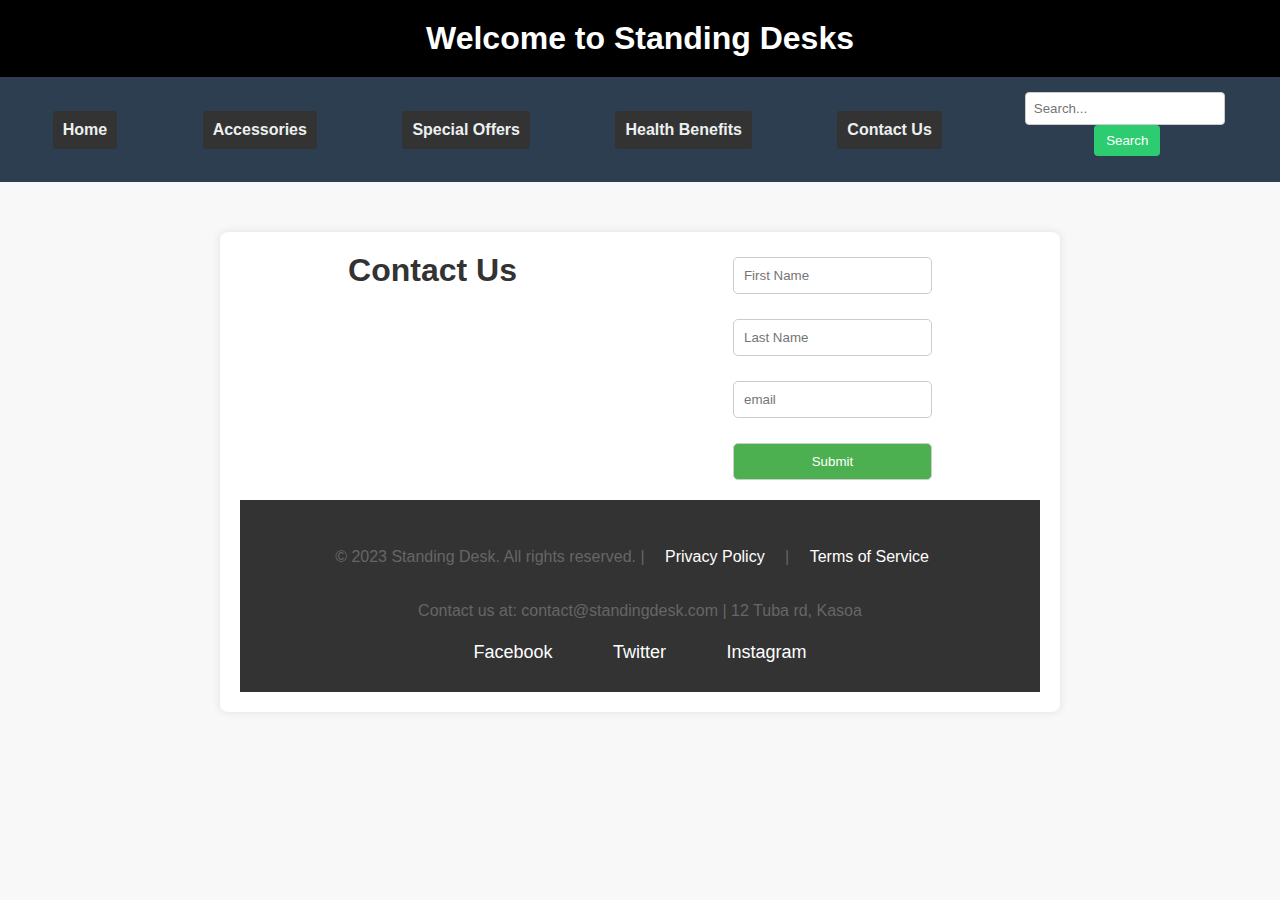
<file: contactUs.html>
<!DOCTYPE html>
<html lang="en">
<head>
    <meta charset="UTF-8">
    <meta name="viewport" content="width=device-width, initial-scale=1.0">
    <link rel="stylesheet" href="styles.css">
    <title>Standing Desks </title>
</head>
<body>
   <!--Header-->
    <header>
        <h1>Welcome to Standing Desks </h1>
    </header>
    <!--Navigation bar-->
    <nav>
        <ul class="navigation">
            <li><a href="index.html">Home</a></li>
            <li><a href="#">Accessories</a>
                <ul class="submenu">
                    <li><a href="risingdesk.html">Rising Desks</a></li>
                    <li><a href="basket.html">Basket</a></li>
                </ul>
            </li>
            <li><a href="specialOffer.html">Special Offers</a></li>
            <li><a href="healthbenefit.html">Health Benefits</a></li>
            <li><a href="contactUs.html">Contact Us</a></li>
            <li><!-- Search Form -->
                <form class="search-form" action="#" method="get" onsubmit="return handleSearch()">
                    <label for="search">Search:</label>
                    <input type="search" id="search" name="q" placeholder="Search...">
                    <button type="submit">Search</button>
                </form>
            </li>
        </ul>
    </nav>
	<div class="container clearfix">
        <h1>Contact Us</h1>

        <form action="#" method="post" id="contact-form">
            <div class="form-group">
                <label for="first-name">First Name</label>
                <input type="text" id="first-name" name="first-name" required placeholder="First Name">
            </div>

            <div class="form-group">
                <label for="last-name">Last Name</label>
                <input type="text" id="last-name" name="last-name" required placeholder="Last Name">
            </div>

            <div class="form-group">
                <label for="email">Email</label>
                <input type="email" id="email" name="email" required placeholder="email">
            </div>

            <div class="form-group">
                <input type="submit" value="Submit">
            </div>
        </form>
		
		<!--footer-->
		<div class="footer">
        <p>&copy; 2023 Standing Desk. All rights reserved. | <a href="privacy_policy.html">Privacy Policy</a> | <a href="termsofservice.html">Terms of Service</a></p>

        <div class="contact-info">
            <p>Contact us at: contact@standingdesk.com | 12 Tuba rd, Kasoa</p>
        </div>

        <div class="social-icons">
            <a href="#" target="_blank">Facebook</a>
            <a href="#" target="_blank">Twitter</a>
            <a href="#" target="_blank">Instagram</a>
        </div>
    </div>

    </div>
	</body>
	</html>
</file>
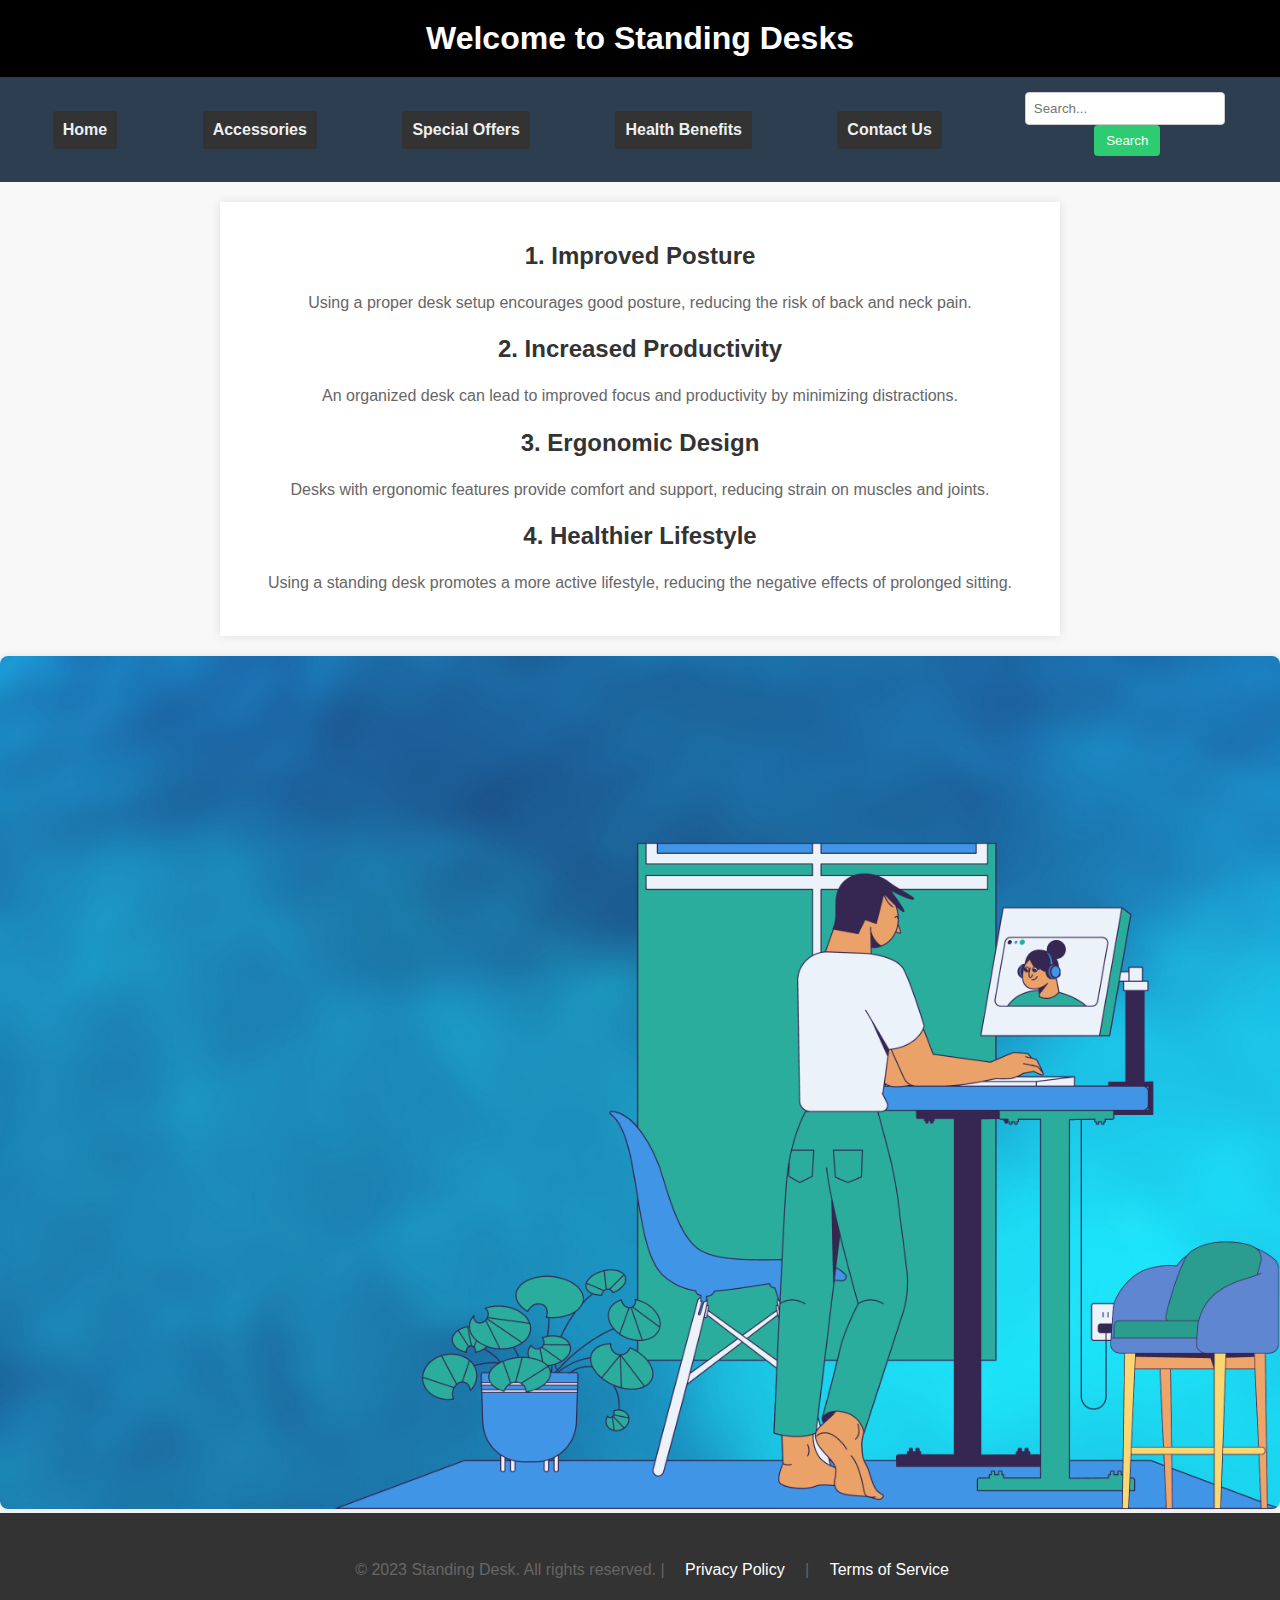
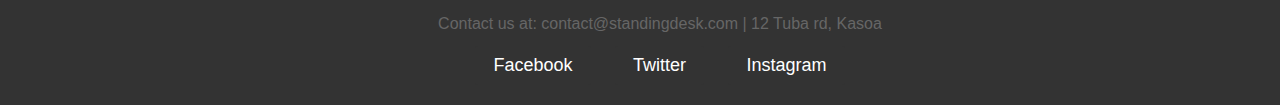
<file: healthBenefit.html>
<!DOCTYPE html>
<html lang="en">
<head>
    <meta charset="UTF-8">
    <meta name="viewport" content="width=device-width, initial-scale=1.0">
    <link rel="stylesheet" href="styles.css">
    <title>Standing Desks </title>
</head>
<body>
   <!--Header-->
    <header>
        <h1>Welcome to Standing Desks </h1>
    </header>
    <!--Navigation bar-->
    <nav>
        <ul class="navigation">
            <li><a href="index.html">Home</a></li>
            <li><a href="#">Accessories</a>
                <ul class="submenu">
                    <li><a href="risingdesk.html">Rising Desks</a></li>
                    <li><a href="basket.html">Basket</a></li>
                </ul>
            </li>
            <li><a href="specialOffer.html">Special Offers</a></li>
            <li><a href="healthBenefit.html">Health Benefits</a></li>
            <li><a href="contactUs.html">Contact Us</a></li>
            <li><!-- Search Form -->
                <form class="search-form" action="#" method="get" onsubmit="return handleSearch()">
                    <label for="search">Search:</label>
                    <input type="search" id="search" name="q" placeholder="Search...">
                    <button type="submit">Search</button>
                </form>
            </li>
        </ul>
    </nav>
<div class="benefits">
    <article aria-label="Improved Posture">
        <h2>1. Improved Posture</h2>
        <p>Using a proper desk setup encourages good posture, reducing the risk of back and neck pain.</p>
    </article>

    <article aria-label="Increased Productivity">
        <h2>2. Increased Productivity</h2>
        <p>An organized desk can lead to improved focus and productivity by minimizing distractions.</p>
    </article>

    <article aria-label="Ergonomic Design">
        <h2>3. Ergonomic Design</h2>
        <p>Desks with ergonomic features provide comfort and support, reducing strain on muscles and joints.</p>
    </article>

    <article aria-label="Healthier Lifestyle">
        <h2>4. Healthier Lifestyle</h2>
        <p>Using a standing desk promotes a more active lifestyle, reducing the negative effects of prolonged sitting.</p>
    </article>
</div>

<div class="image-section">
    <img src="benefit.png" alt="Desk Illustration">
</div>
<div class="footer">
        <p>&copy; 2023 Standing Desk. All rights reserved. | <a href="privacy_policy.html">Privacy Policy</a> | <a href="termsofservice.html">Terms of Service</a></p>

        <div class="contact-info">
            <p>Contact us at: contact@standingdesk.com | 12 Tuba rd, Kasoa</p>
        </div>

        <div class="social-icons">
            <a href="#" target="_blank">Facebook</a>
            <a href="#" target="_blank">Twitter</a>
            <a href="#" target="_blank">Instagram</a>
        </div>
    </div>

</body>
</html>
</file>
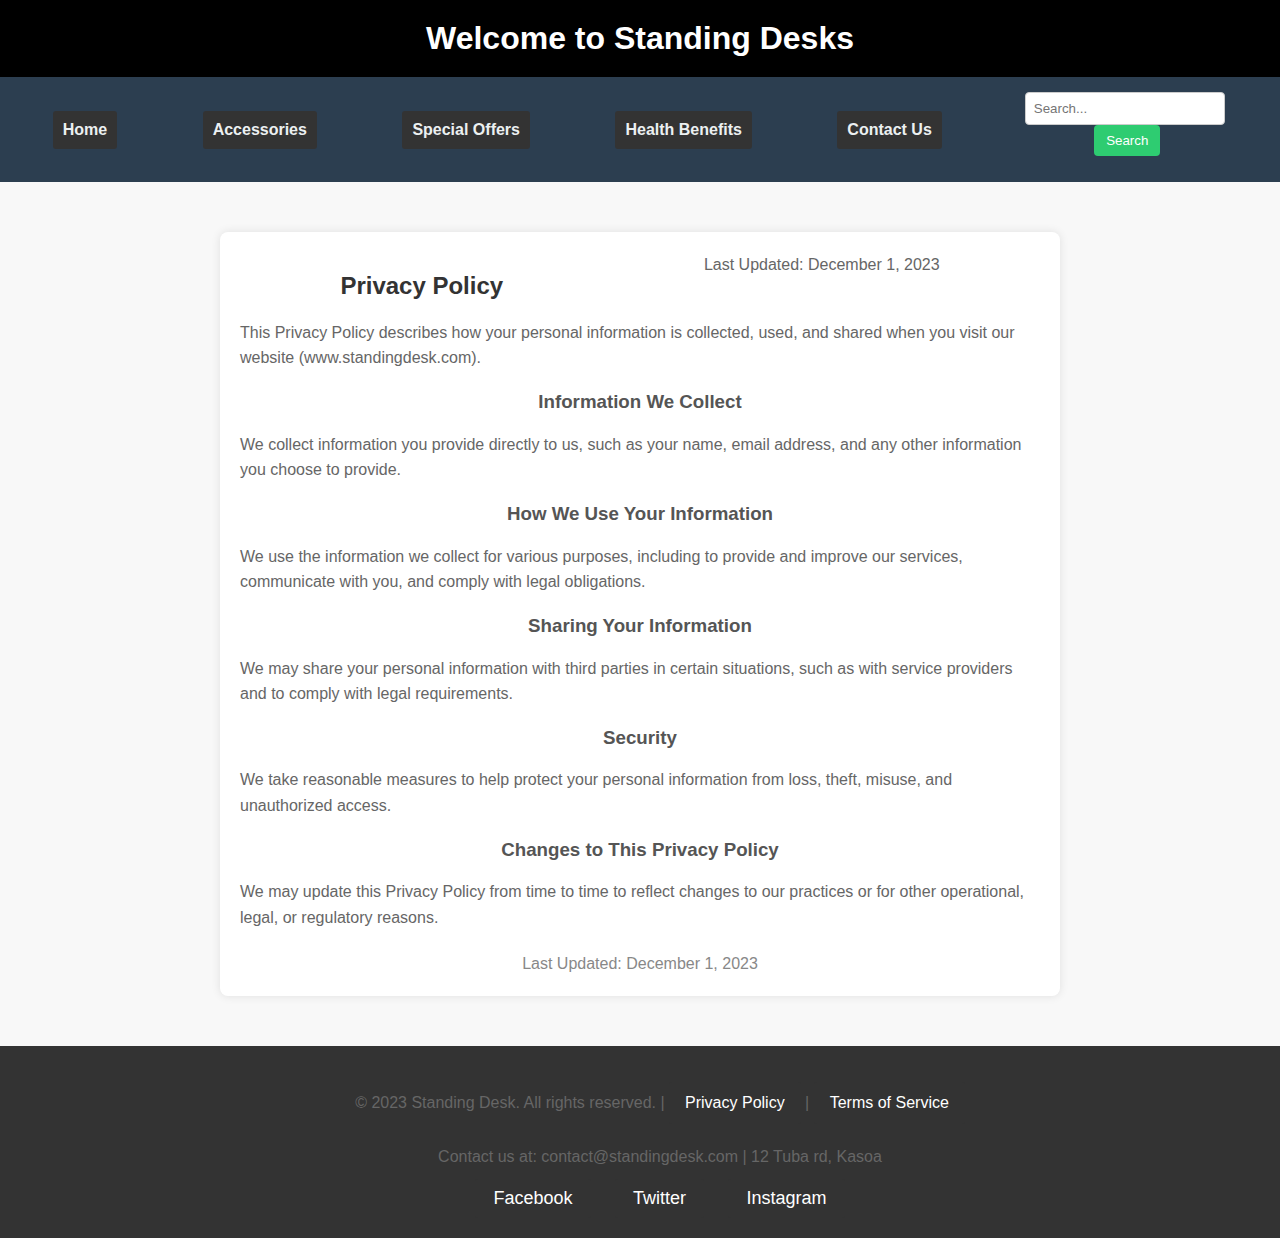
<file: privacy_policy.html>
<!DOCTYPE html>
<html lang="en">
<head>
    <meta charset="UTF-8">
    <meta name="viewport" content="width=device-width, initial-scale=1.0">
    <title>Privacy Policy</title>
	<link rel="stylesheet" href="styles.css">
</head>
<body>
<!--Header-->
    <header>
        <h1>Welcome to Standing Desks </h1>
    </header>
    <!--Navigation bar-->
    <nav>
        <ul class="navigation">
            <li><a href="index.html">Home</a></li>
            <li><a href="#">Accessories</a>
                <ul class="submenu">
                    <li><a href="risingdesk.html">Rising Desks</a></li>
                    <li><a href="basket.html">Basket</a></li>
                </ul>
            </li>
            <li><a href="specialOffer.html">Special Offers</a></li>
            <li><a href="healthBenefit.html">Health Benefits</a></li>
            <li><a href="contactUs.html">Contact Us</a></li>
            <li><!-- Search Form -->
                <form class="search-form" action="#" method="get" onsubmit="return handleSearch()">
                    <label for="search">Search:</label>
                    <input type="search" id="search" name="q" placeholder="Search...">
                    <button type="submit">Search</button>
                </form>
            </li>
        </ul>
    </nav>

    <div class="container">
        <h2><b>Privacy Policy</b></h2>

        <p>Last Updated: December 1, 2023</p>

        <p>This Privacy Policy describes how your personal information is collected, used, and shared when you visit our website (www.standingdesk.com).</p>

        <h3>Information We Collect</h3>

        <p>We collect information you provide directly to us, such as your name, email address, and any other information you choose to provide.</p>

        <h3>How We Use Your Information</h3>

        <p>We use the information we collect for various purposes, including to provide and improve our services, communicate with you, and comply with legal obligations.</p>

        <h3>Sharing Your Information</h3>

        <p>We may share your personal information with third parties in certain situations, such as with service providers and to comply with legal requirements.</p>

        <h3>Security</h3>

        <p>We take reasonable measures to help protect your personal information from loss, theft, misuse, and unauthorized access.</p>

        <h3>Changes to This Privacy Policy</h3>

        <p>We may update this Privacy Policy from time to time to reflect changes to our practices or for other operational, legal, or regulatory reasons.</p>

        <p class="last-updated">Last Updated:  December 1, 2023</p>
    </div>
	<div class="footer">
        <p>&copy; 2023 Standing Desk. All rights reserved. | <a href="privacy_policy.html">Privacy Policy</a> | <a href="termsofservice.html">Terms of Service</a></p>

        <div class="contact-info">
            <p>Contact us at: contact@standingdesk.com | 12 Tuba rd, Kasoa</p>
        </div>

        <div class="social-icons">
            <a href="#" target="_blank">Facebook</a>
            <a href="#" target="_blank">Twitter</a>
            <a href="#" target="_blank">Instagram</a>
        </div>
    </div>

</body>
</html>
</file>
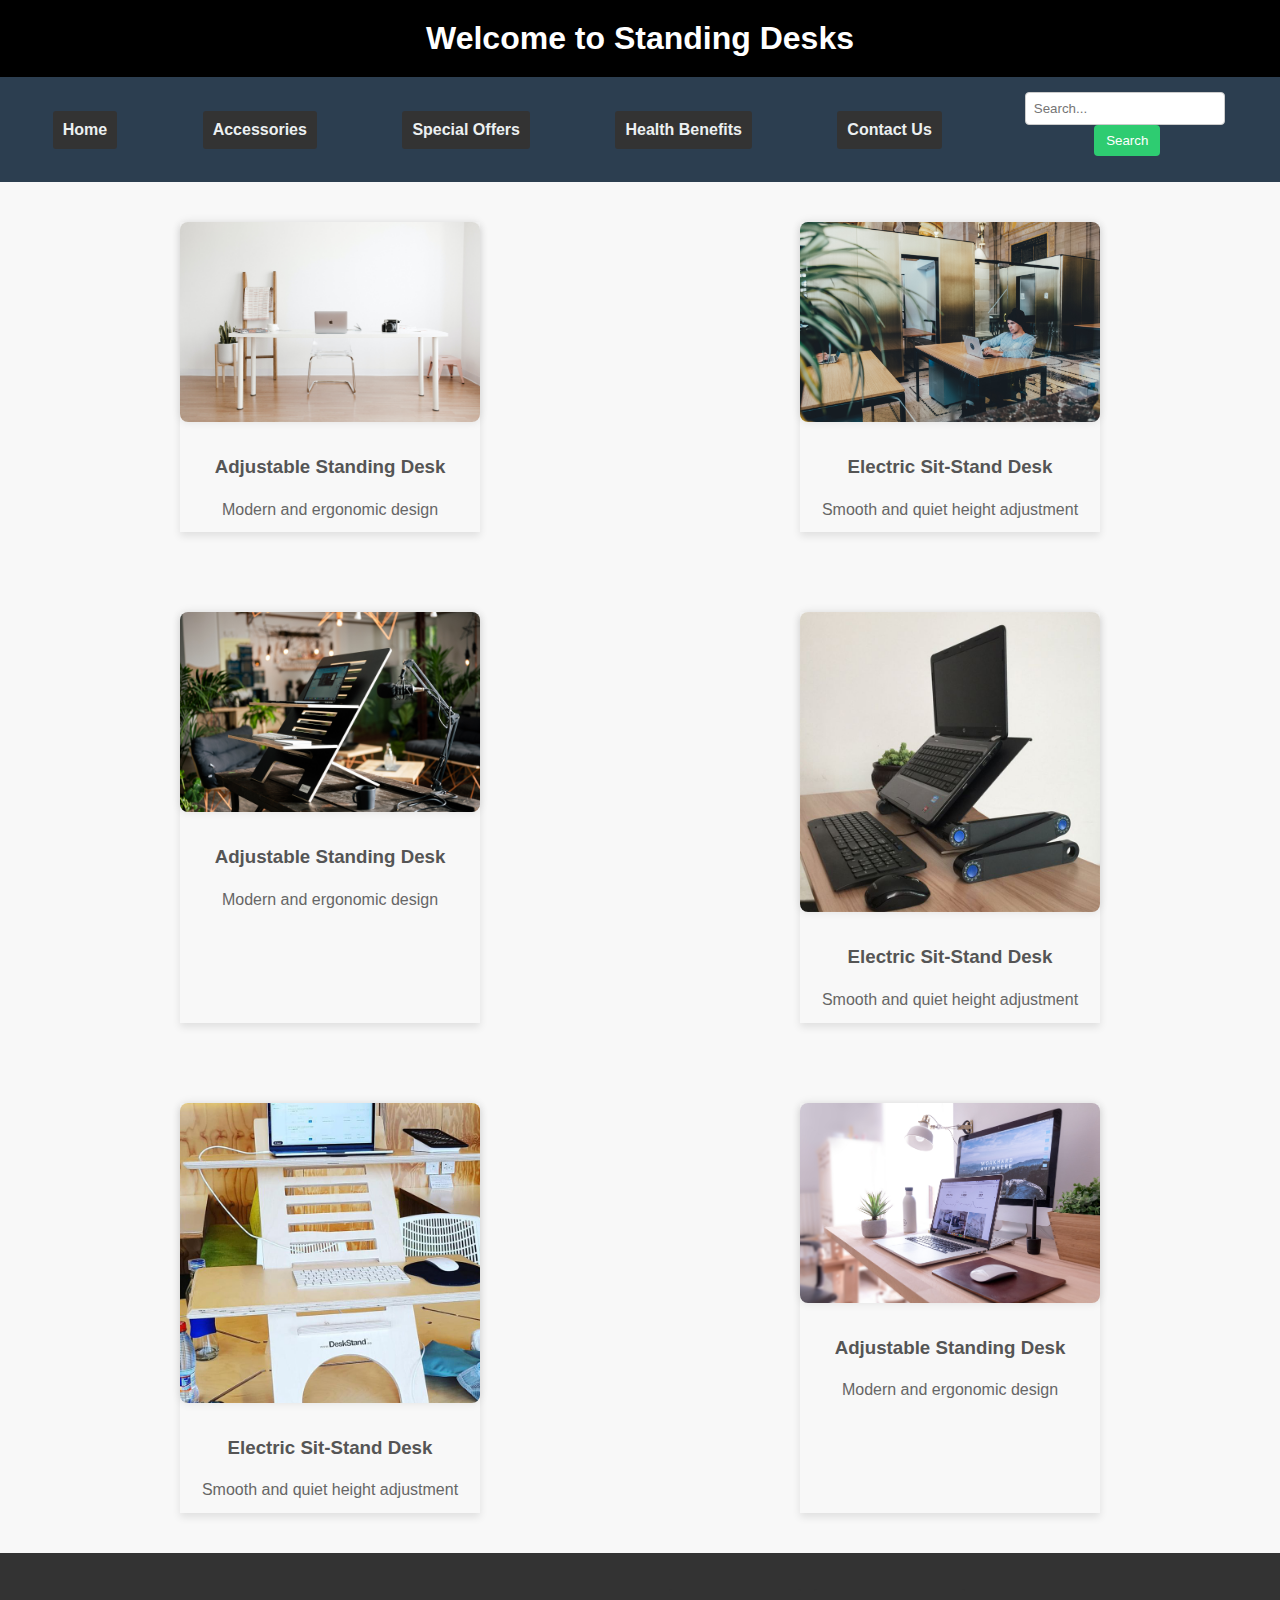
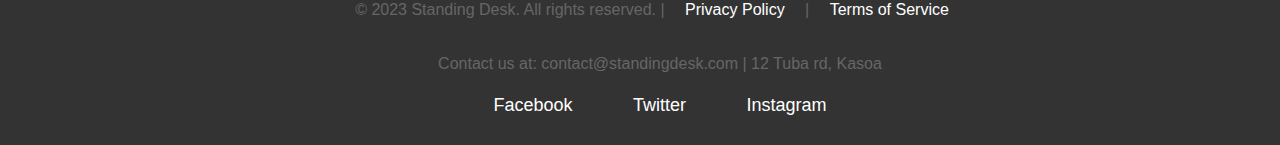
<file: risingdesk.html>
<!DOCTYPE html>
<html lang="en">
<head>
    <meta charset="UTF-8">
    <meta name="viewport" content="width=device-width, initial-scale=1.0">
    <link rel="stylesheet" href="styles.css">
    <title>Standing Desks </title>
</head>
<body>
   <!--Header-->
    <header>
        <h1>Welcome to Standing Desks </h1>
    </header>
    <!--Navigation bar-->
    <nav>
        <ul class="navigation">
            <li><a href="index.html">Home</a></li>
            <li><a href="#">Accessories</a>
                <ul class="submenu">
                    <li><a href="risingdesk.html">Rising Desks</a></li>
                    <li><a href="basket.html">Basket</a></li>
                </ul>
            </li>
            <li><a href="specialOffer.html">Special Offers</a></li>
            <li><a href="healthbenefit.html">Health Benefits</a></li>
            <li><a href="contactUs.html">Contact Us</a></li>
            <li><!-- Search Form -->
                <form class="search-form" action="#" method="get" onsubmit="return handleSearch()">
                    <label for="search">Search:</label>
                    <input type="search" id="search" name="q" placeholder="Search...">
                    <button type="submit">Search</button>
                </form>
            </li>
        </ul>
    </nav>   
   <div class="gallery">
        <div class="desk">
            <img src="advert4.jpg" alt="Rising Desk 1">
            <div class="desk-info">
                <h3>Adjustable Standing Desk</h3>
                <p>Modern and ergonomic design</p>
            </div>
        </div>
		 <div class="desk">
            <img src="advert5.jpg" alt="Rising Desk 2">
            <div class="desk-info">
                <h3>Electric Sit-Stand Desk</h3>
                <p>Smooth and quiet height adjustment</p>
            </div>
        </div>
	</div>
	
    	
		
    <div class="gallery">
        <div class="desk">
            <img src="advert7.jpg" alt="Rising Desk 1">
            <div class="desk-info">
                <h3>Adjustable Standing Desk</h3>
                <p>Modern and ergonomic design</p>
            </div>
        </div>
		 <div class="desk">
            <img src="advert9.jpg" alt="Rising Desk 2">
            <div class="desk-info">
                <h3>Electric Sit-Stand Desk</h3>
                <p>Smooth and quiet height adjustment</p>
            </div>
        </div>
	</div>

    <div class="gallery">
        <div class="desk">
            <img src="advert8.jpg" alt="Rising Desk 2">
            <div class="desk-info">
                <h3>Electric Sit-Stand Desk</h3>
                <p>Smooth and quiet height adjustment</p>
            </div>
        </div>
		<div class="desk">
            <img src="advert6.jpg" alt="Rising Desk 1">
            <div class="desk-info">
                <h3>Adjustable Standing Desk</h3>
                <p>Modern and ergonomic design</p>
            </div>
        </div>
		</div>
		
   
<div class="footer">
        <p>&copy; 2023 Standing Desk. All rights reserved. | <a href="privacy_policy.html">Privacy Policy</a> | <a href="termsofservice.html">Terms of Service</a></p>

        <div class="contact-info">
            <p>Contact us at: contact@standingdesk.com | 12 Tuba rd, Kasoa</p>
        </div>

        <div class="social-icons">
            <a href="#" target="_blank">Facebook</a>
            <a href="#" target="_blank">Twitter</a>
            <a href="#" target="_blank">Instagram</a>
        </div>
</div>
</body>
</html>
</file>
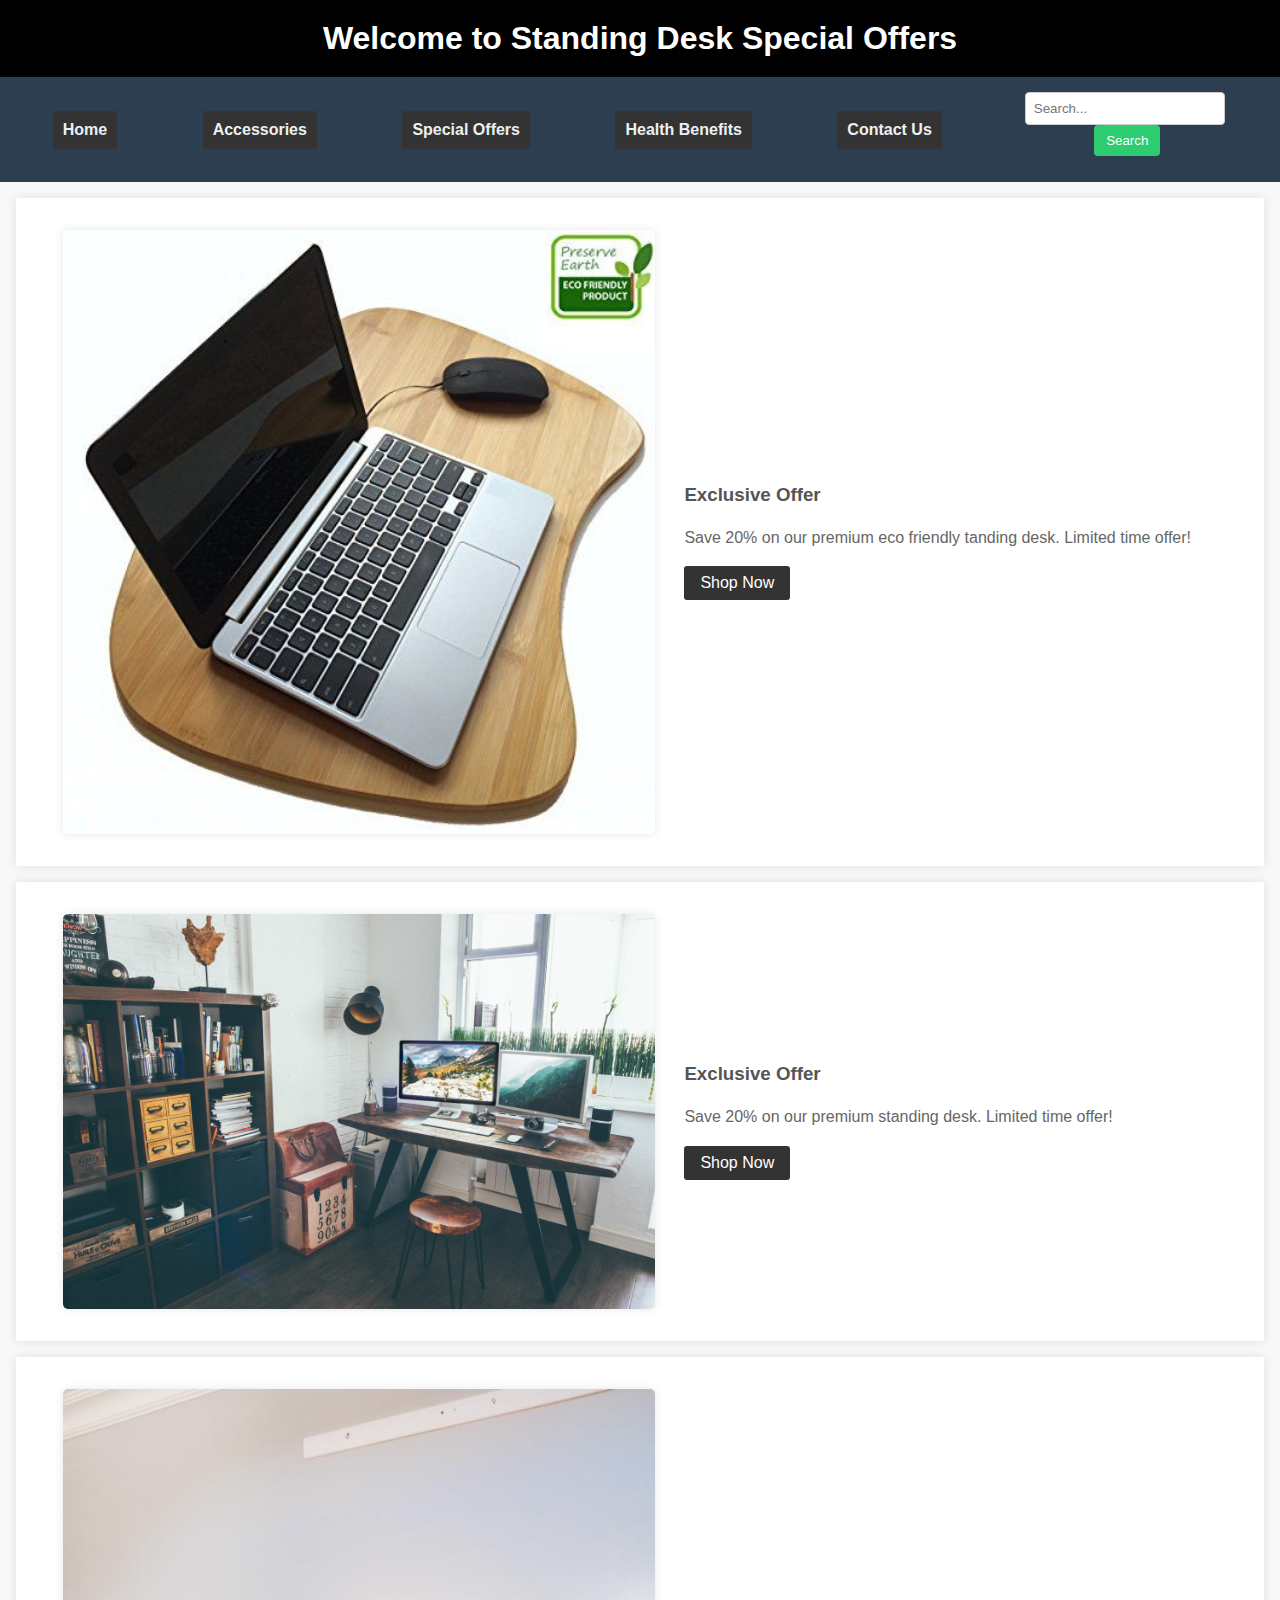
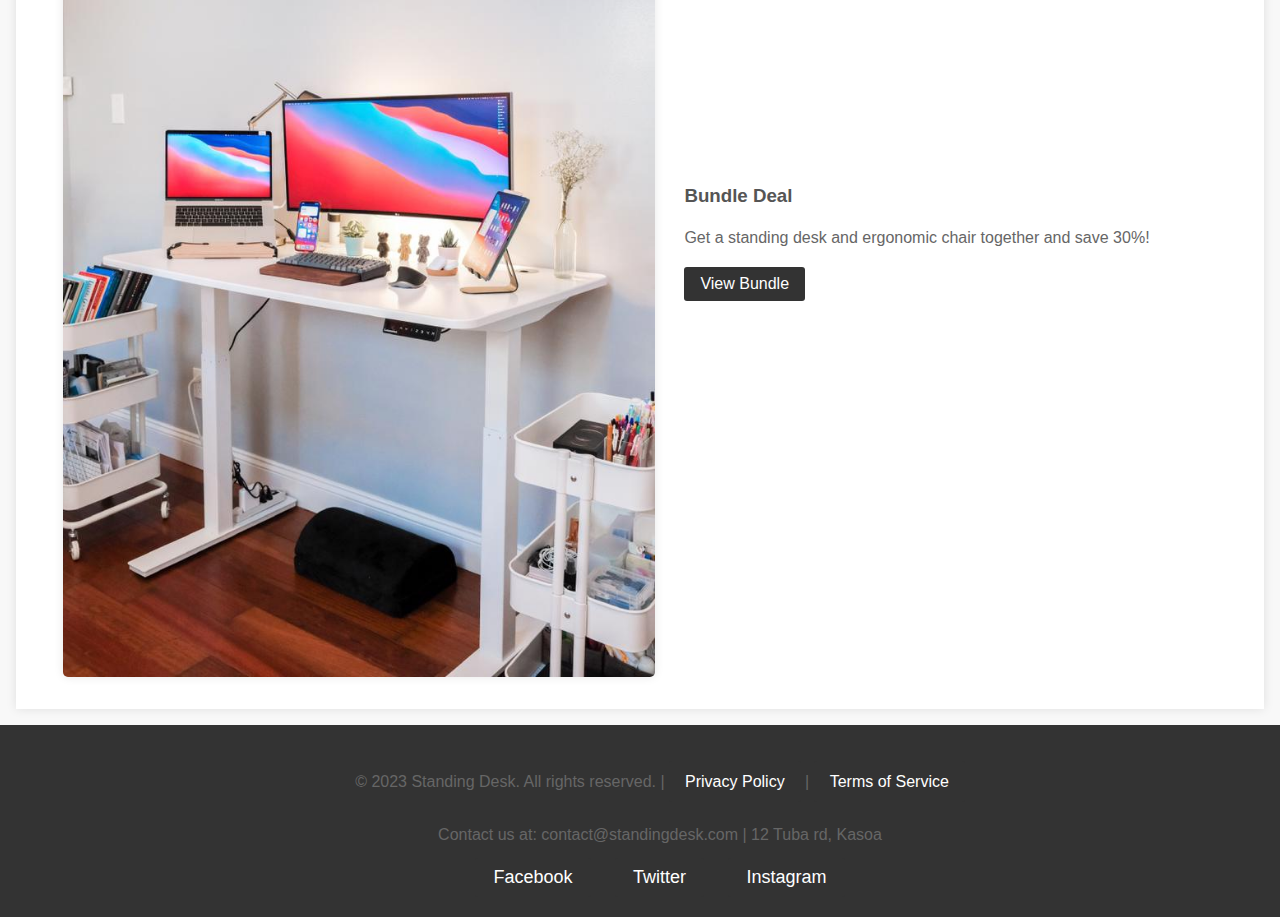
<file: specialOffer.html>
<!DOCTYPE html>
<html lang="en">
<head>
  <meta charset="UTF-8">
  <meta name="viewport" content="width=device-width, initial-scale=1.0">
  <title>Standing Desk Special Offers</title>
  <link rel="stylesheet" href="styles.css">
</head>
<body>
   <!--Header-->
     <header>
    <h1>Welcome to Standing Desk Special Offers</h1>
  </header>
    <!--Navigation bar-->
    <nav>
        <ul class="navigation">
            <li><a href="index.html">Home</a></li>
            <li><a href="#">Accessories</a>
                <ul class="submenu">
                    <li><a href="risingdesk.html">Rising Desks</a></li>
                    <li><a href="basket.html">Basket</a></li>
                </ul>
            </li>
            <li><a href="specialOffer.html">Special Offers</a></li>
            <li><a href="healthBenefit.html">Health Benefits</a></li>
            <li><a href="contactUs.html">Contact Us</a></li>
            <li><!-- Search Form -->
                <form class="search-form" action="#" method="get" onsubmit="return handleSearch()">
                    <label for="search">Search:</label>
                    <input type="search" id="search" name="q" placeholder="Search...">
                    <button type="submit">Search</button>
                </form>
            </li>
        </ul>
    </nav>  

 

  <section class="offer">
   <img src="advert12.jpg" alt="Standing Desk Offer">
    <div class="offer-details">
      <h3>Exclusive Offer</h3>
      <p>Save 20% on our premium eco friendly tanding desk. Limited time offer!</p>
      <a href="#">Shop Now</a>
    </div>
  </section>
  
  <section class="offer">
    <img src="pro7.jpg" alt="Standing Desk Offer">
    <div class="offer-details">
      <h3>Exclusive Offer</h3>
      <p>Save 20% on our premium standing desk. Limited time offer!</p>
      <a href="#">Shop Now</a>
    </div>
  </section>

  <section class="offer">
    <img src="table.jpg" alt="Standing Desk Bundle Offer">
    <div class="offer-details">
      <h3>Bundle Deal</h3>
      <p>Get a standing desk and ergonomic chair together and save 30%!</p>
      <a href="#">View Bundle</a>
    </div>
  </section>

<div class="footer">
        <p>&copy; 2023 Standing Desk. All rights reserved. | <a href="privacy_policy.html">Privacy Policy</a> | <a href="termsofservice.html">Terms of Service</a></p>

        <div class="contact-info">
            <p>Contact us at: contact@standingdesk.com | 12 Tuba rd, Kasoa</p>
        </div>

        <div class="social-icons">
            <a href="#" target="_blank">Facebook</a>
            <a href="#" target="_blank">Twitter</a>
            <a href="#" target="_blank">Instagram</a>
        </div>
    </div>


</body>
</html>
</file>
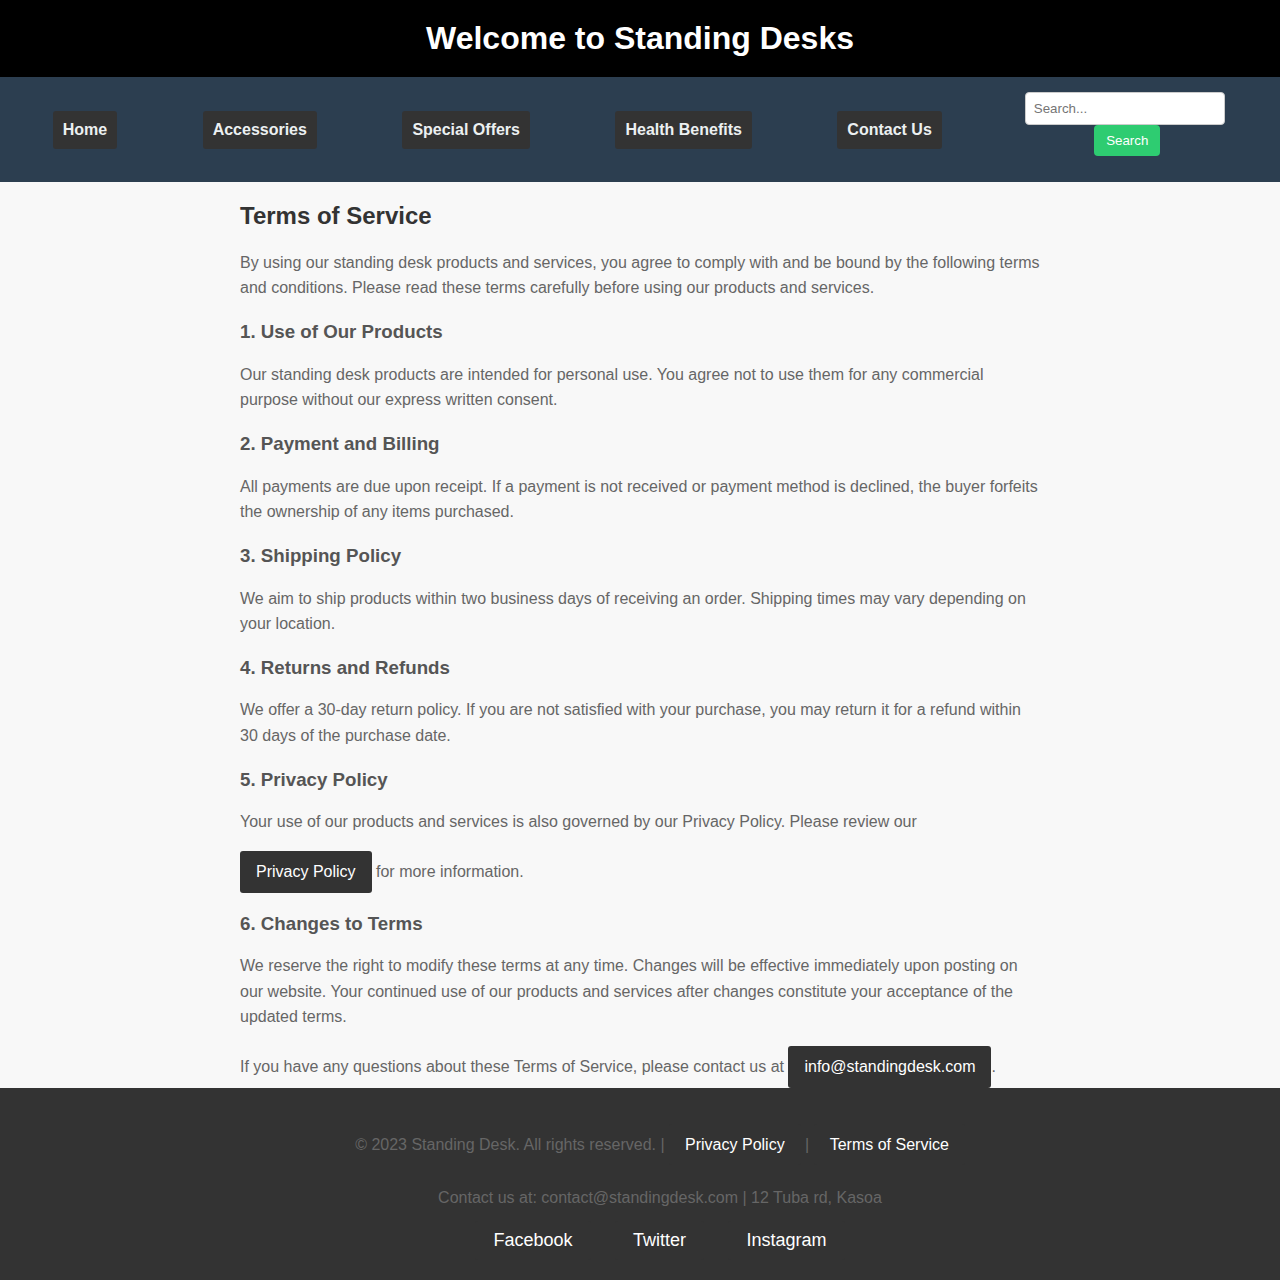
<file: termsofservice.html>
<!DOCTYPE html>
<html lang="en">
<head>
    <meta charset="UTF-8">
    <meta name="viewport" content="width=device-width, initial-scale=1.0">
    <title>Privacy Policy</title>
	<link rel="stylesheet" href="styles.css">
</head>
<body>
<!--Header-->
    <header>
        <h1>Welcome to Standing Desks </h1>
    </header>
    <!--Navigation bar-->
    <nav>
        <ul class="navigation">
            <li><a href="index.html">Home</a></li>
            <li><a href="#">Accessories</a>
                <ul class="submenu">
                    <li><a href="risingdesk.html">Rising Desks</a></li>
                    <li><a href="basket.html">Basket</a></li>
                </ul>
            </li>
            <li><a href="specialOffer.html">Special Offers</a></li>
            <li><a href="healthBenefit.html">Health Benefits</a></li>
            <li><a href="contactUs.html">Contact Us</a></li>
            <li><!-- Search Form -->
                <form class="search-form" action="#" method="get" onsubmit="return handleSearch()">
                    <label for="search">Search:</label>
                    <input type="search" id="search" name="q" placeholder="Search...">
                    <button type="submit">Search</button>
                </form>
            </li>
        </ul>
    </nav>

    <div class="terms-content">
        <h2>Terms of Service</h2>

        <p>By using our standing desk products and services, you agree to comply with and be bound by the following terms and conditions. Please read these terms carefully before using our products and services.</p>

        <h3>1. Use of Our Products</h3>
        <p>Our standing desk products are intended for personal use. You agree not to use them for any commercial purpose without our express written consent.</p>

        <h3>2. Payment and Billing</h3>
        <p>All payments are due upon receipt. If a payment is not received or payment method is declined, the buyer forfeits the ownership of any items purchased.</p>

        <h3>3. Shipping Policy</h3>
        <p>We aim to ship products within two business days of receiving an order. Shipping times may vary depending on your location.</p>

        <h3>4. Returns and Refunds</h3>
        <p>We offer a 30-day return policy. If you are not satisfied with your purchase, you may return it for a refund within 30 days of the purchase date.</p>

        <h3>5. Privacy Policy</h3>
        <p>Your use of our products and services is also governed by our Privacy Policy. Please review our <a href="privacy_policy.html">Privacy Policy</a> for more information.</p>

        <h3>6. Changes to Terms</h3>
        <p>We reserve the right to modify these terms at any time. Changes will be effective immediately upon posting on our website. Your continued use of our products and services after changes constitute your acceptance of the updated terms.</p>

        <p>If you have any questions about these Terms of Service, please contact us at <a href="mailto:info@standingdesk.com">info@standingdesk.com</a>.</p>
    </div>
	<div class="footer">
        <p>&copy; 2023 Standing Desk. All rights reserved. | <a href="privacy_policy.html">Privacy Policy</a> | <a href="termsofservice.html">Terms of Service</a></p>

        <div class="contact-info">
            <p>Contact us at: contact@standingdesk.com | 12 Tuba rd, Kasoa</p>
        </div>

        <div class="social-icons">
            <a href="#" target="_blank">Facebook</a>
            <a href="#" target="_blank">Twitter</a>
            <a href="#" target="_blank">Instagram</a>
        </div>
    </div>

</body>
</html>
</file>
<file: styles.css>
/* This is the beginning of the navigation and the header */
body, h1, ul, li, p, form {
    margin: 0;
    padding: 0;
}

body {
    font-family: 'Arial', sans-serif;
    background-color: #f8f8f8;
    color: #333;
}

header {
    background-color: black;
    color: white;
    text-align: center;
    padding: 20px;
}

nav {
    background-color: #2c3e50;
    padding: 10px;
}

.navigation {
    list-style: none;
    display: flex;
    justify-content: space-around;
    align-items: center;
}

.navigation li {
    position: relative;
}

.navigation a {
    text-decoration: none;
    color: #ecf0f1;
    font-weight: bold;
    padding: 10px;
    display: block;
}

.navigation ul {
    display: none;
    position: absolute;
    background-color: #34495e;
    border-radius: 5px;
    box-shadow: 0 0 10px rgba(0, 0, 0, 0.1);
    left: 0;
    top: 100%;
}

.navigation li:hover > ul {
    display: block;
}

.search-form {
    display: flex;
    align-items: center;
}

label {
    display: none;
}

input[type="search"] {
    padding: 8px;
    border: 1px solid #ccc;
    border-radius: 4px;
    margin-right: 5px;
}

button {
    padding: 8px 12px;
    background-color: #2ecc71;
    color: #fff;
    border: none;
    border-radius: 4px;
    cursor: pointer;
}

/* Responsive styles */
@media screen and (max-width: 768px) {
    .navigation {
        flex-direction: column;
    }

    .navigation li {
        width: 100%;
    }

    .navigation a {
        text-align: center;
    }

    .navigation ul {
        top: auto;
        left: 0;
        right: 0;
    }

    .navigation li:hover > ul {
        display: none;
    }

    label {
        display: inline;
    }
}
/*information on standing desk*/

.info {
  display: flex;
  justify-content: space-around;
  align-items: center;
  padding: 2em;
  background-color: #fff;
  margin: 1em;
  box-shadow: 0 0 10px rgba(0, 0, 0, 0.1);
}

.info img {
  width: 50%;
  border-radius: 5px;
}

.info-text {
  width: 45%;
}

h2 {
  color: #333;
}

p {
  color: #666;
}

.features {
  text-align: center;
  padding: 2em;
  background-color: #fff;
  margin: 1em;
  box-shadow: 0 0 10px rgba(0, 0, 0, 0.1);
}

ul {
  list-style-type: none;
  padding: 0;
}

li {
  margin-bottom: 1em;
}

.benefits {
  text-align: center;
  padding: 2em;
  background-color: #fff;
  margin: 1em;
  box-shadow: 0 0 10px rgba(0, 0, 0, 0.1);
}

.benefit {
  margin-bottom: 2em;
}

.benefit img {
  width: 80px;
}


/*Modal */
.modal-content {
    background-color: #fefefe;
    margin: 15% auto;
    padding: 20px;
    border: 1px solid #888;
    width: 80%;
}

.close {
    color: #aaa;
    float: right;
    font-size: 28px;
    font-weight: bold;
}

.close:hover,
.close:focus {
    color: black;
    text-decoration: none;
    cursor: pointer;
}
/*Slide Show*/
    .slideshow-container {
      max-width: 100%;
      position: center;
      margin: auto;
    }

    .mySlides {
      display: none;
    }

    img {
      width: 100%;
    }
	/*Rising Desk*/

        .gallery {
            display: flex;
            flex-wrap: wrap;
            justify-content: space-around;
            padding: 20px;
        }

        .desk {
            width: 300px;
            margin: 20px;
            box-shadow: 0 4px 8px rgba(0, 0, 0, 0.1);
            transition: transform 0.3s;
        }

        .desk:hover {
            transform: scale(1.05);
        }

        .desk img {
            max-width: 100%;
            height: auto;
        }

        .desk-info {
            padding: 10px;
            text-align: center;
        }
 /*basket*/
 .container {
    display: flex;
    justify-content: space-around;
    flex-wrap: wrap;
    margin: 20px;
}

.product-card {
    border: 1px solid #ccc;
    border-radius: 8px;
    padding: 10px;
    margin: 10px;
    text-align: center;
}

.product-card img {
    max-width: 30%;
    height: auto;
    border-radius: 4px;
}

.basket {
    border: 1px solid #ccc;
    border-radius: 8px;
    padding: 20px;
    position: fixed;
    top: 0;
    right: 0;
    width: 300px;
    background-color: #fff;
}

.basket h2 {
    margin-bottom: 10px;
}

#basket-items {
    list-style: none;
    padding: 0;
}

#basket-items li {
    margin-bottom: 8px;
}

#total-price {
    font-weight: bold;
}
/*Special Offers*/



.offer {
  display: flex;
  justify-content: space-around;
  align-items: center;
  padding: 2em;
  background-color: #fff;
  margin: 1em;
  box-shadow: 0 0 10px rgba(0, 0, 0, 0.1);
}

.offer img {
  width: 50%;
  border-radius: 5px;
}

.offer-details {
  width: 45%;
}

h3 {
  color: #333;
}

p {
  color: #666;
}

a {
  display: inline-block;
  padding: 0.5em 1em;
  background-color: #333;
  color: #fff;
  text-decoration: none;
  border-radius: 3px;
  margin-top: 1em;
}
/*Health Benefit*/
.benefits {
    max-width: 800px;
    margin: 20px auto;
    padding: 20px;
}

article {
    margin-bottom: 20px;
}

h2 {
    color: #3498db;
}

.image-section {
    text-align: center;
}

img {
    max-width: 100%;
    height: auto;
    border-radius: 8px;
    box-shadow: 0 0 10px rgba(0, 0, 0, 0.1);
}

/*contact us*/
.container {
    max-width: 400px;
    margin: 50px auto;
    padding: 20px;
    background: grey; /* RGBA value for transparency */
    border-radius: 8px;
    box-shadow: 0 0 10px rgba(0, 0, 0, 0.1);
    background-size: cover;
}



form {
    display: flex;
    flex-direction: column;
}

.form-group {
    margin-bottom: 20px;
}

label {
    font-weight: bold;
    margin-bottom: 5px;
    color: #333;
}

input {
    width: 100%;
    padding: 10px;
    box-sizing: border-box;
    margin-top: 5px;
    border: 1px solid #ccc;
    border-radius: 5px;
}

input[type="submit"] {
    background-color: #4caf50;
    color: white;
    cursor: pointer;
}

input[type="submit"]:hover {
    background-color: #45a049;
}
.clearfix::after {
    content: "";
    clear: both;
    display: table;
}
/*privacy policy*/

        .container {
            max-width: 800px;
            margin: 50px auto;
            background-color: #fff;
            padding: 20px;
            box-shadow: 0 0 10px rgba(0, 0, 0, 0.1);
        }

        h2 {
            color: #333;
        }

        p {
            line-height: 1.6;
            color: #555;
        }

        h3 {
            color: #333;
            margin-top: 20px;
        }

        ol {
            margin-left: 20px;
        }

        .last-updated {
            margin-top: 20px;
            color: #888;
        }
/*terms of service*/	
       h2 {
            color: #333;
        }

        h3 {
            color: #555;
        }

        p {
            color: #666;
        }

        .terms-content {
            max-width: 800px;
            margin: 0 auto;
        }
 	
/*footer*/
.content {
    /* Adjust the content styling as needed */
    padding: 20px;
}

.footer {
    background-color: #333;
    color: #fff;
    padding: 20px;
    text-align: center;
    width: 100%; /* Make the footer full width */
}

.footer a {
    color: #fff;
    text-decoration: none;
}

.footer a:hover {
    text-decoration: underline;
}

.contact-info {
    /* Adjust the contact info styling as needed */
    margin-top: 20px;
    color: #ccc;
}

.social-icons {
    /* Adjust the social icons styling as needed */
    margin-top: 10px;
}

.social-icons a {
    margin: 0 10px;
    color: #fff;
    font-size: 18px;
}
</file>
